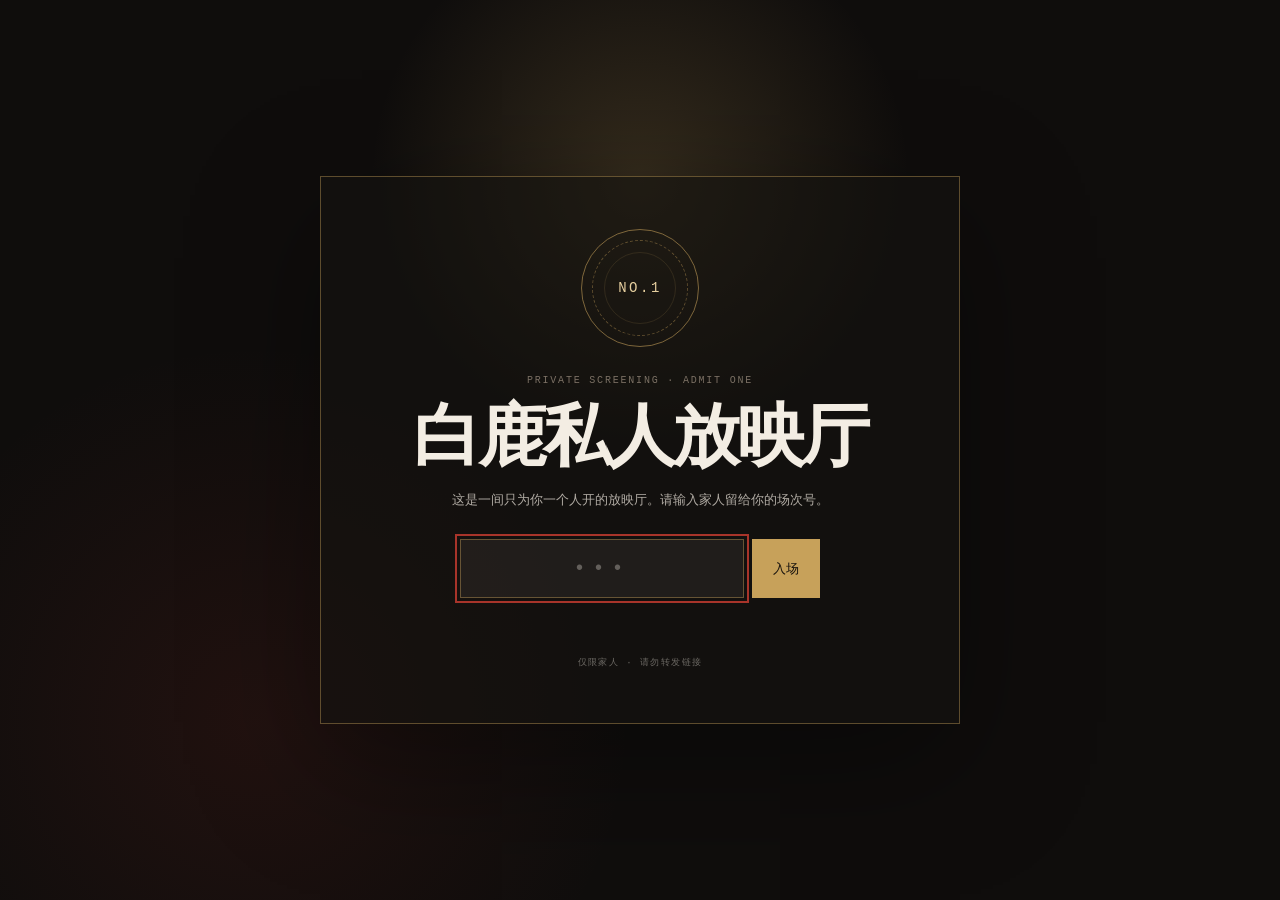
<file: index.html>
<!doctype html>
<html lang="zh-CN">
  <head>
    <meta charset="utf-8" />
    <meta name="viewport" content="width=device-width, initial-scale=1" />
    <meta name="description" content="家庭私密放映厅：今日放映、角色宇宙、胶片仓库、鹿语邮局和我们的场记。" />
    <meta name="color-scheme" content="light" />
    <meta name="robots" content="noindex,nofollow,noarchive,nosnippet" />
    <meta name="referrer" content="no-referrer" />
    <title>白鹿私人放映厅 · 家庭链接</title>
    <link rel="icon" href="favicon.svg" type="image/svg+xml" />
    <link rel="stylesheet" href="styles.css?v=bbe5e63c041f" />
  </head>
  <body>
    <div id="app" hidden>
      <header class="topbar">
        <a class="brand" href="#today" id="brandHome" aria-label="回到今日放映">
          <span class="brand-mark">鹿</span>
          <span class="brand-copy">
            <strong>白鹿私人放映厅</strong>
            <small id="brandCode">FAMILY SCREENING ROOM · NO.0414</small>
          </span>
        </a>
        <nav class="room-nav" id="roomNav" aria-label="放映厅房间">
          <button type="button" data-room="today" aria-current="page">今日放映</button>
          <button type="button" data-room="roles">角色宇宙</button>
          <button type="button" data-room="gallery">胶片仓库</button>
          <button type="button" data-room="quotes">鹿语邮局</button>
          <button type="button" data-room="diary">我们的场记</button>
        </nav>
        <div class="top-actions">
          <button class="action-btn" id="importNewsBtn" type="button" title="导入本周片单">
            <span aria-hidden="true">＋</span><span class="button-label">导入片单</span>
          </button>
          <button class="action-btn" id="settingsBtn" type="button" title="放映厅设置">
            <span aria-hidden="true">⚙</span><span class="button-label">设置</span>
          </button>
        </div>
      </header>

      <main>
        <section class="view active" data-view="today" id="view-today">
          <div class="shell">
            <div class="today-hero">
              <div>
                <p class="eyebrow">TODAY'S SCREENING · <strong id="todayDate"></strong></p>
                <h1>今晚，<br /><em>只为你放映。</em></h1>
                <p class="lede">
                  这里不是刷不完的资讯瀑布。每周只选几件真正值得看的事，配上你喜欢的角色、照片和视频。
                  灯暗下来以后，慢慢看。
                </p>
                <div class="hero-actions">
                  <button class="btn" id="shuffleBtn" type="button">换一张片单</button>
                  <button class="btn ghost" id="openUpdateBtn" type="button">导入本周片单</button>
                  <button class="btn ghost" id="openLineupBtn" type="button">我的片单</button>
                </div>
              </div>
              <aside class="hero-note">
                <strong>观影须知</strong>
                片单、照片和视频由家人统一发布，打开链接就能看；页面里新增的场记只保存在当前设备。
                请勿把链接转发给家人以外的人。没有值得发的内容时，允许“今日休映”。
              </aside>
            </div>

            <div class="today-grid">
              <article class="feature-card" id="featureCard" aria-live="polite">
                <div class="feature-topline">
                  <span class="feature-label">NOW SCREENING</span>
                  <span class="pill type-note" id="featureType">说明</span>
                </div>
                <h2 class="feature-title" id="featureTitle">放映厅今天开张</h2>
                <p class="feature-summary" id="featureSummary">这里不是资讯瀑布，而是一间只为你放映的小厅。</p>
                <div class="feature-foot">
                  <div class="feature-source">
                    <span id="featureSource">放映厅说明</span>
                    <span id="featureDate"></span>
                  </div>
                  <a class="feature-link" id="featureLink" href="#" target="_blank" rel="noopener noreferrer" hidden>查看来源 ↗</a>
                </div>
              </article>

              <aside class="today-side">
                <div class="stat-board">
                  <h3>放映厅档案</h3>
                  <div class="stat-grid">
                    <div class="stat-cell"><strong id="statRoles">0</strong><span>角色</span></div>
                    <div class="stat-cell"><strong id="statWatched">0</strong><span>已看</span></div>
                    <div class="stat-cell"><strong id="statNews">0</strong><span>片单条目</span></div>
                    <div class="stat-cell"><strong id="statDiary">0</strong><span>场记</span></div>
                  </div>
                  <div class="progress-track" aria-hidden="true"><i id="roleProgressBar"></i></div>
                  <p class="section-meta" id="roleProgressText">角色观看进度 0%</p>
                </div>
                <div class="official-box" id="officialBox" aria-label="白鹿网页入口">
                  <h3>白鹿网页入口</h3>
                </div>
              </aside>
            </div>

            <section class="news-section" aria-labelledby="newsTitle">
              <div class="section-heading">
                <div>
                  <p class="section-kicker">THIS WEEK'S PROGRAM</p>
                  <h2 id="newsTitle">本周片单</h2>
                </div>
                <p class="section-meta" id="newsMeta">还没有导入片单</p>
              </div>
              <div class="news-grid" id="newsGrid"></div>
            </section>

            <section class="my-lineup-section" id="myLineupSection" aria-labelledby="myLineupTitle">
              <div class="section-heading">
                <div>
                  <p class="section-kicker">MY WEEKLY PICKS</p>
                  <h2 id="myLineupTitle">我的本周片单</h2>
                </div>
                <p class="section-meta" id="myLineupMeta">0 条 · 只保存在这台设备</p>
              </div>
              <p class="lineup-intro">
                看到喜欢的照片或视频，点「＋片单」就会收进这里。这份片单只存在她自己的手机里，不会上传，也不会改到家人的公网片单。
              </p>
              <div class="lineup-actions">
                <button class="btn compact" id="lineupPhotoBtn" type="button">上传照片</button>
                <button class="btn compact ghost" id="lineupVideoBtn" type="button">上传视频</button>
                <button class="btn compact ghost" id="exportLineupBtn" type="button">导出我的片单</button>
                <button class="btn compact ghost" id="importLineupBtn" type="button">导入片单文件</button>
              </div>
              <div class="recent-strip-wrap" id="recentStripWrap" hidden>
                <h3>最近看过 · 点＋收进片单</h3>
                <div class="recent-strip" id="recentStrip"></div>
              </div>
              <div class="lineup-grid" id="myLineupGrid"></div>
            </section>
          </div>
        </section>

        <section class="view" data-view="roles" id="view-roles">
          <div class="shell">
            <header class="page-head">
              <div>
                <p class="section-kicker">ROLE UNIVERSE</p>
                <h1>角色宇宙</h1>
                <p>按年份和角色重看白鹿的作品。标记“已看”只保存在本机，不会同步到任何平台。</p>
              </div>
              <div class="progress-badge">
                <strong id="roleProgress">0%</strong>
                <span>角色观看进度</span>
              </div>
            </header>

            <div class="filter-bar">
              <div class="chip-row" id="roleFilters" role="group" aria-label="按观看状态筛选">
                <button class="chip" type="button" data-status="all" aria-pressed="true">全部</button>
                <button class="chip" type="button" data-status="unwatched" aria-pressed="false">还没看</button>
                <button class="chip" type="button" data-status="watched" aria-pressed="false">已看</button>
              </div>
              <label class="sr-only" for="roleSearch">搜索作品或角色</label>
              <input class="search-input" id="roleSearch" type="search" placeholder="搜索作品、角色、标签" />
            </div>

            <div class="role-grid" id="roleGrid"></div>
          </div>
        </section>

        <section class="view" data-view="gallery" id="view-gallery">
          <div class="shell">
            <header class="page-head">
              <div>
                <p class="section-kicker">FILM ARCHIVE</p>
                <h1>胶片仓库</h1>
                <p>这里显示家人统一发布的照片和视频，打开链接就能看；页面内临时添加的文件只保存在当前设备。</p>
              </div>
            </header>

            <div class="gallery-toolbar">
              <div class="gallery-tabs" role="tablist" aria-label="媒体类型">
                <button class="chip active" type="button" data-gallery="photos" aria-pressed="true">照片 <span id="photoCount">0</span></button>
                <button class="chip" type="button" data-gallery="videos" aria-pressed="false">视频 <span id="videoCount">0</span></button>
              </div>
              <div class="settings-actions">
                <button class="btn compact" id="addPhotoBtn" type="button">添加照片</button>
                <button class="btn compact ghost" id="addVideoBtn" type="button">添加视频</button>
              </div>
            </div>

            <div class="gallery-panel active" data-gallery-panel="photos">
              <div class="media-grid" id="photoGrid"></div>
            </div>
            <div class="gallery-panel" data-gallery-panel="videos">
              <div class="media-grid" id="videoGrid"></div>
            </div>
          </div>
        </section>

        <section class="view" data-view="quotes" id="view-quotes">
          <div class="shell">
            <header class="page-head">
              <div>
                <p class="section-kicker">WORDS TO KEEP</p>
                <h1>鹿语邮局</h1>
                <p>收藏公开台词、采访原话，或者你自己想留下的角色关键词。这里不做 AI 配音，也不伪造明星留言。</p>
              </div>
            </header>

            <div class="quote-feature" id="quoteFeature">
              <blockquote id="quoteFeatureText">重来一次，不做任人摆布的棋子。</blockquote>
              <footer>
                <span id="quoteFeatureMeta">角色关键词</span>
                <button class="text-btn" id="quoteShuffleBtn" type="button">换一句</button>
              </footer>
            </div>

            <div class="section-heading">
              <div>
                <p class="section-kicker">YOUR COLLECTION</p>
                <h2>收藏的句子</h2>
              </div>
              <p class="section-meta" id="quoteMeta">0 句</p>
            </div>
            <div class="quote-grid" id="quoteGrid"></div>

            <form class="quote-form" id="quoteForm" novalidate>
              <h3>收藏一句</h3>
              <div class="form-grid">
                <label class="field wide">
                  <span>内容 <b>必填</b></span>
                  <textarea id="quoteText" rows="3" maxlength="240" required placeholder="写一句你真正想留下的台词、采访原话，或你自己的角色关键词。"></textarea>
                  <em class="field-error" id="quoteTextError"></em>
                </label>
                <label class="field">
                  <span>来源</span>
                  <input id="quoteSource" maxlength="50" placeholder="如：角色关键词 / 采访" />
                </label>
                <label class="field">
                  <span>类型</span>
                  <select id="quoteKind">
                    <option value="角色关键词">角色关键词</option>
                    <option value="台词">台词</option>
                    <option value="访谈">访谈</option>
                    <option value="自己的话">自己的话</option>
                  </select>
                </label>
              </div>
              <div class="form-actions">
                <button class="btn" type="submit">放进邮局</button>
              </div>
              <p class="form-note">如果是公开台词或采访，请尽量写清来源；不确定来源的内容，标成“自己的话”。</p>
            </form>
          </div>
        </section>

        <section class="view" data-view="diary" id="view-diary">
          <div class="shell">
            <header class="page-head">
              <div>
                <p class="section-kicker">OUR SHOOTING LOG</p>
                <h1>我们的场记</h1>
                <p>写下你看完一部戏、一段采访或一张照片之后的感觉。这里不评分，也不比较，只留下你自己的话。</p>
              </div>
            </header>

            <div class="diary-layout">
              <aside class="diary-form-panel">
                <h2>写一场</h2>
                <p>日期、心情、几句想说的话。可以附一张自己的照片。</p>
                <form id="diaryForm" novalidate>
                  <div class="form-grid">
                    <label class="field">
                      <span>日期</span>
                      <input id="diaryDate" type="date" required />
                    </label>
                    <label class="field">
                      <span>心情</span>
                      <select id="diaryMood">
                        <option value="期待">期待</option>
                        <option value="开心">开心</option>
                        <option value="感动">感动</option>
                        <option value="平静">平静</option>
                        <option value="想哭">想哭</option>
                        <option value="元气">元气</option>
                      </select>
                    </label>
                    <label class="field wide">
                      <span>标题 <i>可选</i></span>
                      <input id="diaryTitle" maxlength="60" placeholder="如：第一次看《宁安如梦》" />
                    </label>
                    <label class="field wide">
                      <span>想说的话 <b>必填</b></span>
                      <textarea id="diaryText" rows="6" maxlength="2000" required placeholder="今天看到了什么，想起了什么。"></textarea>
                      <em class="field-error" id="diaryTextError"></em>
                    </label>
                    <label class="field wide">
                      <span>附一张照片 <i>可选</i></span>
                      <input id="diaryPhotoInput" type="file" accept="image/*" hidden />
                      <button class="btn compact ghost" id="chooseDiaryPhotoBtn" type="button">选择本地照片</button>
                      <button class="text-btn" id="removeDiaryPhotoBtn" type="button" hidden>移除照片</button>
                      <img class="diary-photo" id="diaryPhotoPreview" alt="场记照片预览" hidden />
                    </label>
                  </div>
                  <div class="form-actions">
                    <button class="btn" type="submit">保存这场</button>
                    <button class="btn ghost" id="resetDiaryBtn" type="reset">清空</button>
                  </div>
                </form>
              </aside>

              <section aria-labelledby="diaryListTitle">
                <div class="section-heading">
                  <div>
                    <p class="section-kicker">LOG BOOK</p>
                    <h2 id="diaryListTitle">场记本</h2>
                  </div>
                  <div class="settings-actions">
                    <button class="btn compact ghost" id="printDiaryBtn" type="button">打印本月</button>
                    <button class="btn compact ghost" id="exportAllBtnInline" type="button">导出全部</button>
                  </div>
                </div>
                <div class="diary-list" id="diaryList"></div>
              </section>
            </div>
          </div>
        </section>
      </main>

      <footer class="site-footer">
        <div class="shell">
          <span id="footerTicket">白鹿私人放映厅 · 第 0414 号观众</span>
          <span>家庭私密链接 · 请勿转发 · 不做商业用途</span>
        </div>
      </footer>
    </div>

    <div class="intro-overlay" id="introOverlay">
      <div class="intro-frame">
        <div class="reel" id="introReelCode" aria-hidden="true">NO.1</div>
        <p class="eyebrow">PRIVATE SCREENING · ADMIT ONE</p>
        <h1>白鹿私人放映厅</h1>
        <p class="intro-sub">这是一间只为你一个人开的放映厅。请输入家人留给你的场次号。</p>
        <form class="ticket-form" id="ticketForm">
          <label class="sr-only" for="ticketCode">场次号</label>
          <input id="ticketCode" inputmode="numeric" maxlength="8" autocomplete="off" placeholder="•••" />
          <button type="submit">入场</button>
        </form>
        <p class="ticket-error" id="ticketError" role="alert"></p>
        <p class="intro-foot" id="introFoot">仅限家人 · 请勿转发链接</p>
      </div>
    </div>

    <div class="letter-stage is-hidden" id="letterStage">
      <div class="letter-card">
        <p class="eyebrow">LETTER FROM THE DIRECTOR</p>
        <h2 id="letterTitle">写给你的一封信</h2>
        <div class="letter-body" id="letterBody"></div>
        <p class="letter-sign" id="letterSign">第 0414 号观众 · 首映日</p>
        <div class="form-actions">
          <button class="btn" id="enterCinemaBtn" type="button">推开放映厅的门</button>
        </div>
      </div>
    </div>

    <div class="modal-backdrop is-hidden" id="settingsModal">
      <div class="modal" role="dialog" aria-modal="true" aria-labelledby="settingsTitle">
        <div class="modal-head">
          <div>
            <h2 id="settingsTitle">放映厅设置</h2>
            <p>首映礼、数据与隐私。所有设置只保存在本机。</p>
          </div>
          <button class="icon-btn" id="closeSettingsBtn" type="button" aria-label="关闭设置">×</button>
        </div>
        <div class="modal-body">
          <section class="settings-section">
            <h3>首映礼</h3>
            <p>可以改女儿的名字、票根场次号和那封信。改完后，票根上的场次号也要一致。</p>
            <div class="form-grid">
              <label class="field">
                <span>观众称呼</span>
                <input id="settingsName" maxlength="30" />
              </label>
              <label class="field">
                <span>票根场次号</span>
                <input id="settingsCode" maxlength="8" inputmode="numeric" />
              </label>
              <label class="field wide">
                <span>信的标题</span>
                <input id="settingsLetterTitle" maxlength="60" />
              </label>
              <label class="field wide">
                <span>信的内容</span>
                <textarea id="settingsLetterBody" rows="7" maxlength="1200"></textarea>
              </label>
            </div>
            <div class="settings-actions" style="margin-top:12px">
              <button class="btn compact" id="saveSettingsBtn" type="button">保存设置</button>
              <button class="btn compact ghost" id="replayIntroBtn" type="button">重播首映礼</button>
            </div>
          </section>

          <section class="settings-section">
            <h3>数据</h3>
            <p>导出会包含片单、角色进度、鹿语、场记和本地照片；视频文件较大时请在胶片仓库里逐个下载，再交给发布工具。</p>
            <div class="settings-actions">
              <button class="btn compact" id="exportAllBtn" type="button">导出全部数据</button>
              <button class="btn compact ghost" id="importBackupBtn" type="button">导入备份</button>
              <button class="btn compact ghost" id="exportMediaBtn" type="button">导出媒体文件</button>
            </div>
          </section>

          <section class="settings-section">
            <h3>清空</h3>
            <p>清空会删除本机保存的片单、进度、场记、照片和视频。操作前请先导出备份。</p>
            <button class="btn danger compact" id="clearAllBtn" type="button">清空全部数据</button>
          </section>

          <section class="settings-section">
            <h3>隐私说明</h3>
            <p>这是一个家庭私密链接，不是商业产品，也不提供下载、售卖或二次分发。</p>
            <ul class="privacy-list">
              <li>打开链接需要场次号；页面托管在公网，但没有接入统计、广告或第三方追踪。</li>
              <li>页面内新增的场记和媒体只保存在当前设备；要让所有设备都能看到，请用发布工具更新 media 文件夹。</li>
              <li>请勿在页面里填写学校、住址、电话、身份证号等敏感信息。</li>
              <li>资讯条目必须保留来源和日期；没有来源的内容不进入片单。</li>
              <li>不使用 AI 换脸、声音克隆，不伪造“白鹿对你说”。</li>
              <li>只使用官方公开物料或已获授权的素材；不下载代拍、私生、偷拍和付费墙内容。</li>
              <li>如果要公开发布、售卖或做社群，必须先取得肖像权和著作权授权。</li>
            </ul>
          </section>
        </div>
        <div class="modal-actions">
          <button class="btn ghost" id="closeSettingsBtn2" type="button">关闭</button>
        </div>
      </div>
    </div>

    <div class="modal-backdrop is-hidden" id="confirmModal">
      <div class="modal" role="dialog" aria-modal="true" aria-labelledby="confirmTitle">
        <div class="modal-head">
          <div>
            <h2 id="confirmTitle">确认</h2>
            <p id="confirmText"></p>
          </div>
        </div>
        <div class="modal-actions">
          <button class="btn ghost" id="confirmCancel" type="button">取消</button>
          <button class="btn danger" id="confirmOk" type="button">确认</button>
        </div>
      </div>
    </div>

    <div class="lightbox is-hidden" id="lightbox">
      <button id="lightboxClose" type="button" aria-label="关闭大图">×</button>
      <img id="lightboxImage" alt="照片大图" />
      <video id="lightboxVideo" controls playsinline hidden></video>
      <div class="lightbox-bar" id="lightboxBar">
        <span id="lightboxTitle"></span>
        <button class="btn compact" id="lightboxLineupBtn" type="button">＋ 加入本周片单</button>
      </div>
    </div>

    <div class="toast" id="toast" role="status" aria-live="polite"></div>
    <div id="printArea" class="print-area" aria-hidden="true"></div>

    <input type="file" id="newsFileInput" accept=".json,application/json" hidden />
    <input type="file" id="backupFileInput" accept=".json,application/json" hidden />
    <input type="file" id="photoFileInput" accept="image/*" hidden />
    <input type="file" id="videoFileInput" accept="video/*" hidden />
    <input type="file" id="lineupPhotoInput" accept="image/*" hidden />
    <input type="file" id="lineupVideoInput" accept="video/*" hidden />
    <input type="file" id="lineupFileInput" accept=".json,application/json" hidden />

    <noscript>这个放映厅需要浏览器启用 JavaScript。所有数据只在本地处理。</noscript>
    <script type="module" src="js/app.js?v=bbe5e63c041f"></script>
  </body>
</html>
</file>
<file: styles.css>
:root {
  --ink: #141210;
  --ink-2: #1e1a16;
  --paper: #f3ede3;
  --paper-2: #e7ddcf;
  --card: #fbf7f0;
  --line: rgba(20, 18, 16, 0.16);
  --line-strong: rgba(20, 18, 16, 0.32);
  --line-dark: rgba(243, 237, 227, 0.18);
  --gold: #c7a15a;
  --gold-soft: #e6cf9f;
  --red: #a8342a;
  --green: #4d6a59;
  --muted: #7b7064;
  --serif: "Songti SC", "STSong", "SimSun", "Noto Serif CJK SC", serif;
  --sans: "Microsoft YaHei", "PingFang SC", "Segoe UI", sans-serif;
  --mono: "Cascadia Mono", "Consolas", "Courier New", monospace;
  --shadow: 0 22px 60px rgba(20, 18, 16, 0.12);
  --radius: 4px;
}

* { box-sizing: border-box; }

html { scroll-behavior: smooth; }

body {
  margin: 0;
  min-width: 320px;
  color: var(--ink);
  background:
    radial-gradient(circle at 8% 0%, rgba(199, 161, 90, 0.20), transparent 30%),
    radial-gradient(circle at 92% 8%, rgba(168, 52, 42, 0.10), transparent 28%),
    var(--paper);
  font-family: var(--sans);
  font-size: 15px;
  line-height: 1.65;
  -webkit-font-smoothing: antialiased;
}

body::before {
  content: "";
  position: fixed;
  inset: 0;
  z-index: 0;
  pointer-events: none;
  opacity: 0.55;
  background: repeating-linear-gradient(0deg, rgba(20, 18, 16, 0.022) 0 1px, transparent 1px 4px);
}

button, input, select, textarea { font: inherit; }
button { color: inherit; }
img, video { max-width: 100%; }
a { color: inherit; }
[hidden], .is-hidden { display: none !important; }

.sr-only {
  position: absolute;
  width: 1px;
  height: 1px;
  padding: 0;
  margin: -1px;
  overflow: hidden;
  clip: rect(0, 0, 0, 0);
  white-space: nowrap;
  border: 0;
}

:focus-visible { outline: 2px solid var(--red); outline-offset: 3px; }
::selection { color: var(--paper); background: var(--red); }

#app { position: relative; z-index: 1; min-height: 100vh; }

.topbar {
  position: sticky;
  top: 0;
  z-index: 40;
  display: flex;
  align-items: center;
  gap: 24px;
  padding: 13px 28px;
  border-bottom: 1px solid var(--line);
  background: rgba(243, 237, 227, 0.90);
  backdrop-filter: blur(16px);
}

.brand {
  display: flex;
  align-items: center;
  gap: 12px;
  min-width: 220px;
  color: var(--ink);
  text-decoration: none;
}

.brand-mark {
  display: grid;
  place-items: center;
  width: 40px;
  height: 40px;
  flex: 0 0 40px;
  border: 1px solid var(--ink);
  border-radius: 50%;
  color: var(--red);
  font-family: var(--serif);
  font-size: 20px;
  line-height: 1;
}

.brand-copy { display: grid; gap: 1px; }
.brand-copy strong { font-family: var(--serif); font-size: 17px; letter-spacing: 0.02em; }
.brand-copy small { color: var(--muted); font-family: var(--mono); font-size: 9px; letter-spacing: 0.16em; }

.room-nav {
  display: flex;
  align-items: center;
  gap: 4px;
  flex: 1;
  min-width: 0;
  overflow-x: auto;
  scrollbar-width: none;
}

.room-nav::-webkit-scrollbar { display: none; }

.room-nav button {
  position: relative;
  flex: 0 0 auto;
  padding: 9px 12px;
  border: 0;
  background: transparent;
  color: var(--muted);
  cursor: pointer;
  font-size: 13px;
  white-space: nowrap;
}

.room-nav button::after {
  content: "";
  position: absolute;
  left: 12px;
  right: 12px;
  bottom: 2px;
  height: 2px;
  background: transparent;
  transition: background 180ms ease;
}

.room-nav button:hover,
.room-nav button[aria-current="page"] { color: var(--ink); }
.room-nav button[aria-current="page"]::after { background: var(--red); }

.top-actions { display: flex; align-items: center; gap: 8px; flex: 0 0 auto; }

.action-btn {
  display: inline-flex;
  align-items: center;
  gap: 6px;
  padding: 8px 12px;
  border: 1px solid var(--line-strong);
  border-radius: 999px;
  background: transparent;
  cursor: pointer;
  font-size: 12px;
  transition: background 160ms ease, color 160ms ease, border-color 160ms ease;
}

.action-btn:hover { border-color: var(--ink); background: var(--ink); color: var(--paper); }

.shell { width: min(1320px, 100%); margin: 0 auto; padding: 0 28px; }
.view { display: none; animation: view-in 360ms ease both; }
.view.active { display: block; }
@keyframes view-in { from { opacity: 0; transform: translateY(8px); } to { opacity: 1; transform: translateY(0); } }

.eyebrow, .section-kicker, .mono {
  margin: 0;
  color: var(--muted);
  font-family: var(--mono);
  font-size: 10px;
  letter-spacing: 0.18em;
  text-transform: uppercase;
}

.eyebrow strong { color: var(--red); font-weight: 600; }

.section-heading {
  display: flex;
  align-items: end;
  justify-content: space-between;
  gap: 20px;
  margin-bottom: 20px;
}

.section-heading h2, .section-title {
  margin: 4px 0 0;
  font-family: var(--serif);
  font-size: clamp(28px, 3vw, 40px);
  font-weight: 600;
  letter-spacing: -0.02em;
  line-height: 1.1;
}

.section-meta { margin: 0; color: var(--muted); font-size: 12px; }

.lede { max-width: 640px; margin: 18px 0 0; color: #463e35; font-size: 16px; line-height: 1.8; }

.btn {
  display: inline-flex;
  align-items: center;
  justify-content: center;
  gap: 8px;
  min-height: 42px;
  padding: 10px 18px;
  border: 1px solid var(--ink);
  border-radius: 999px;
  background: var(--ink);
  color: var(--paper);
  cursor: pointer;
  font-size: 13px;
  text-decoration: none;
  transition: transform 160ms ease, background 160ms ease, color 160ms ease;
}

.btn:hover { transform: translateY(-1px); background: var(--red); border-color: var(--red); }
.btn.ghost { background: transparent; color: var(--ink); }
.btn.ghost:hover { background: var(--ink); color: var(--paper); }
.btn.compact { min-height: 34px; padding: 6px 13px; font-size: 12px; }
.btn.danger { border-color: var(--red); background: var(--red); color: #fff; }

.text-btn {
  padding: 0;
  border: 0;
  background: transparent;
  color: var(--red);
  cursor: pointer;
  font-size: 12px;
  text-decoration: underline;
  text-underline-offset: 3px;
}

.icon-btn {
  display: grid;
  place-items: center;
  width: 36px;
  height: 36px;
  border: 1px solid var(--line);
  border-radius: 50%;
  background: transparent;
  cursor: pointer;
  font-size: 15px;
}

.icon-btn:hover { border-color: var(--ink); }

.today-hero {
  display: grid;
  grid-template-columns: minmax(0, 1.2fr) minmax(300px, 0.8fr);
  gap: 48px;
  align-items: end;
  padding: 64px 0 42px;
}

.today-hero h1 {
  max-width: 760px;
  margin: 10px 0 0;
  font-family: var(--serif);
  font-size: clamp(42px, 5.4vw, 78px);
  font-weight: 600;
  letter-spacing: -0.045em;
  line-height: 0.98;
}

.today-hero h1 em { color: var(--red); font-style: normal; }
.hero-actions { display: flex; flex-wrap: wrap; gap: 10px; margin-top: 26px; }

.hero-note {
  padding: 18px 20px;
  border-left: 2px solid var(--gold);
  background: rgba(251, 247, 240, 0.62);
  color: #4b4238;
  font-family: var(--serif);
  font-size: 15px;
  line-height: 1.8;
}

.hero-note strong { display: block; margin-bottom: 6px; color: var(--ink); font-family: var(--sans); font-size: 11px; letter-spacing: 0.12em; }

.today-grid {
  display: grid;
  grid-template-columns: minmax(0, 1.35fr) minmax(280px, 0.65fr);
  gap: 22px;
  margin-bottom: 38px;
}

.feature-card {
  display: flex;
  flex-direction: column;
  position: relative;
  min-height: 390px;
  overflow: hidden;
  padding: 34px;
  border: 1px solid rgba(199, 161, 90, 0.34);
  border-radius: var(--radius);
  background:
    radial-gradient(circle at 85% 10%, rgba(199, 161, 90, 0.22), transparent 34%),
    linear-gradient(145deg, #211c18, #0f0d0c 72%);
  color: var(--paper);
  box-shadow: var(--shadow);
}

.feature-card::before {
  content: "";
  position: absolute;
  inset: 0 0 auto;
  height: 11px;
  background: repeating-linear-gradient(90deg, var(--gold) 0 8px, transparent 8px 17px);
  opacity: 0.52;
}

.feature-card::after {
  content: "";
  position: absolute;
  right: -80px;
  bottom: -140px;
  width: 340px;
  height: 340px;
  border: 1px solid rgba(199, 161, 90, 0.22);
  border-radius: 50%;
  box-shadow: 0 0 0 32px rgba(199, 161, 90, 0.04), 0 0 0 64px rgba(199, 161, 90, 0.03);
  pointer-events: none;
}

.feature-topline { position: relative; z-index: 1; display: flex; align-items: center; justify-content: space-between; gap: 16px; margin-bottom: 54px; }
.feature-label { color: var(--gold-soft); font-family: var(--mono); font-size: 10px; letter-spacing: 0.18em; }

.pill {
  display: inline-flex;
  align-items: center;
  gap: 5px;
  padding: 4px 9px;
  border: 1px solid var(--line-dark);
  border-radius: 999px;
  color: var(--gold-soft);
  font-size: 10px;
  letter-spacing: 0.08em;
  white-space: nowrap;
}

.pill.type-official { border-color: rgba(199, 161, 90, 0.55); color: var(--gold-soft); }
.pill.type-work { border-color: rgba(126, 158, 189, 0.55); color: #b9d1e8; }
.pill.type-event { border-color: rgba(210, 126, 116, 0.55); color: #efb8b1; }
.pill.type-media { border-color: rgba(151, 186, 160, 0.55); color: #bdd8c4; }
.pill.type-source { border-color: rgba(190, 178, 161, 0.55); color: #d7cdbf; }
.pill.type-note { border-color: rgba(199, 161, 90, 0.38); color: #e2d3b9; }

.feature-title {
  position: relative;
  z-index: 1;
  max-width: 780px;
  margin: 0;
  font-family: var(--serif);
  font-size: clamp(30px, 3.4vw, 50px);
  font-weight: 600;
  letter-spacing: -0.02em;
  line-height: 1.18;
}

.feature-summary { position: relative; z-index: 1; max-width: 700px; margin: 18px 0 0; color: rgba(243, 237, 227, 0.82); font-size: 15px; line-height: 1.8; }

.feature-foot {
  position: relative;
  z-index: 1;
  display: flex;
  align-items: center;
  justify-content: space-between;
  gap: 16px;
  margin-top: auto;
  padding-top: 18px;
  border-top: 1px solid var(--line-dark);
  color: rgba(243, 237, 227, 0.64);
  font-size: 12px;
}

.feature-source { display: flex; align-items: center; gap: 8px; min-width: 0; }
.feature-source span { overflow: hidden; text-overflow: ellipsis; white-space: nowrap; }
.feature-link { display: inline-flex; align-items: center; gap: 6px; color: var(--gold-soft); font-size: 12px; text-decoration: none; white-space: nowrap; }
.feature-link:hover { text-decoration: underline; text-underline-offset: 4px; }

.today-side { display: grid; gap: 18px; align-content: start; }

.stat-board { padding: 22px; border: 1px solid var(--line); border-radius: var(--radius); background: rgba(251, 247, 240, 0.68); }
.stat-board h3 { margin: 0 0 14px; font-size: 12px; letter-spacing: 0.12em; }
.stat-grid { display: grid; grid-template-columns: repeat(2, minmax(0, 1fr)); gap: 10px; }
.stat-cell { padding: 12px; border: 1px solid var(--line); background: var(--card); }
.stat-cell strong { display: block; font-family: var(--serif); font-size: 28px; font-weight: 600; line-height: 1; }
.stat-cell span { display: block; margin-top: 6px; color: var(--muted); font-size: 11px; }
.progress-track { height: 6px; margin-top: 14px; overflow: hidden; background: var(--paper-2); }
.progress-track i { display: block; height: 100%; width: 0; background: var(--red); transition: width 400ms ease; }

.official-box { padding: 22px; border: 1px solid var(--line); border-radius: var(--radius); background: var(--ink); color: var(--paper); }
.official-box h3 { margin: 0 0 6px; color: var(--gold-soft); font-size: 11px; letter-spacing: 0.14em; }
.official-hint { margin: 0 0 6px; color: rgba(243, 237, 227, 0.52); font-size: 10px; line-height: 1.7; }
.official-group { margin-top: 14px; }
.official-group-head { display: flex; align-items: baseline; gap: 8px; margin: 0; padding: 0 0 5px; border-bottom: 1px solid var(--line-dark); }
.official-group-head strong { color: var(--gold-soft); font-family: var(--mono); font-size: 9px; font-weight: 500; letter-spacing: 0.14em; }
.official-group-head span { color: rgba(243, 237, 227, 0.34); font-size: 9px; }
.official-row { display: flex; align-items: center; gap: 6px; margin: 0 -6px; padding: 0 6px; border-bottom: 1px solid var(--line-dark); border-radius: 7px; transition: background 160ms ease; }
.official-row:hover { background: rgba(243, 237, 227, 0.045); }
.official-row:last-child { border-bottom: 0; }
.official-link { flex: 1; min-width: 0; display: flex; align-items: center; justify-content: space-between; gap: 8px; padding: 8px 0; color: rgba(243, 237, 227, 0.82); text-decoration: none; }
.official-link:hover { color: var(--gold-soft); }
.official-copy { display: grid; gap: 1px; min-width: 0; }
.official-title { display: flex; align-items: center; gap: 6px; min-width: 0; }
.official-platform { color: var(--gold-soft); font-family: var(--mono); font-size: 8px; letter-spacing: 0.14em; }
.official-label { overflow: hidden; font-size: 12px; font-weight: 500; text-overflow: ellipsis; white-space: nowrap; }
.official-badge { flex: 0 0 auto; padding: 1px 5px; border: 1px solid rgba(243, 237, 227, 0.2); border-radius: 999px; font-size: 8px; font-style: normal; line-height: 1.5; }
.official-badge.is-verified { border-color: rgba(199, 161, 90, 0.48); color: var(--gold-soft); }
.official-badge.is-platform { border-color: rgba(243, 237, 227, 0.2); color: rgba(243, 237, 227, 0.5); }
.official-badge.is-community { border-color: rgba(168, 52, 42, 0.58); color: #e8a49b; }
.official-note { color: rgba(243, 237, 227, 0.46); font-size: 9px; line-height: 1.5; }
.official-arrow { flex: 0 0 auto; color: rgba(243, 237, 227, 0.45); font-size: 12px; }
.official-copy-btn { flex: 0 0 auto; padding: 4px 7px; border: 1px solid var(--line-dark); border-radius: 999px; background: transparent; color: rgba(243, 237, 227, 0.68); cursor: pointer; font-size: 9px; }
.official-copy-btn:hover { border-color: var(--gold-soft); color: var(--gold-soft); }

.news-section { padding: 6px 0 64px; }
.my-lineup-section { padding: 6px 0 64px; }
.lineup-intro { max-width: 760px; margin: 10px 0 0; color: var(--muted); font-size: 12px; line-height: 1.85; }
.lineup-actions { display: flex; flex-wrap: wrap; gap: 8px; margin: 16px 0 20px; }
.recent-strip-wrap { margin: 0 0 22px; padding: 16px; border: 1px solid var(--line); border-radius: var(--radius); background: rgba(251, 247, 240, 0.55); }
.recent-strip-wrap h3 { margin: 0 0 10px; color: var(--muted); font-family: var(--mono); font-size: 10px; font-weight: 400; letter-spacing: 0.12em; }
.recent-strip { display: flex; gap: 8px; overflow-x: auto; padding-bottom: 4px; }
.recent-item { position: relative; flex: 0 0 88px; width: 88px; height: 88px; padding: 0; overflow: hidden; border: 1px solid var(--line); border-radius: 10px; background: #151210; cursor: pointer; }
.recent-item img { display: block; width: 100%; height: 100%; object-fit: cover; }
.recent-play { display: grid; place-items: center; width: 100%; height: 100%; color: #fff; font-size: 18px; }
.recent-add { position: absolute; right: 4px; bottom: 4px; display: grid; place-items: center; width: 22px; height: 22px; border-radius: 50%; background: var(--red); color: #fff; font-size: 13px; line-height: 1; }
.lineup-grid { display: grid; grid-template-columns: repeat(auto-fill, minmax(220px, 1fr)); gap: 10px; }
.lineup-card { display: grid; grid-template-columns: 56px minmax(0, 1fr) auto; align-items: center; gap: 10px; padding: 10px; border: 1px solid var(--line); border-radius: 10px; background: var(--card); }
.lineup-thumb { width: 56px; height: 56px; padding: 0; overflow: hidden; border: 1px solid var(--line); border-radius: 8px; background: #151210; cursor: pointer; }
.lineup-thumb img { display: block; width: 100%; height: 100%; object-fit: cover; }
.lineup-thumb-missing { display: grid; place-items: center; border-style: dashed; color: var(--muted); font-size: 10px; cursor: default; }
.lineup-play { display: grid; place-items: center; width: 100%; height: 100%; color: #fff; }
.lineup-info { display: grid; gap: 3px; min-width: 0; }
.lineup-info strong { overflow: hidden; font-size: 12px; font-weight: 500; text-overflow: ellipsis; white-space: nowrap; }
.lineup-info span { color: var(--muted); font-size: 10px; }
.lineup-card .text-btn { white-space: nowrap; }
.news-grid { display: grid; grid-template-columns: repeat(3, minmax(0, 1fr)); gap: 14px; }
.news-card { display: flex; flex-direction: column; min-height: 190px; padding: 20px; border: 1px solid var(--line); border-radius: var(--radius); background: rgba(251, 247, 240, 0.78); transition: transform 180ms ease, border-color 180ms ease, box-shadow 180ms ease; }
.news-card:hover { transform: translateY(-2px); border-color: var(--line-strong); box-shadow: 0 14px 30px rgba(20, 18, 16, 0.08); }
.news-card-top { display: flex; align-items: center; justify-content: space-between; gap: 10px; margin-bottom: 16px; }
.news-date { color: var(--muted); font-family: var(--mono); font-size: 10px; letter-spacing: 0.08em; }
.news-card h3 { margin: 0; font-family: var(--serif); font-size: 20px; font-weight: 600; line-height: 1.35; }
.news-card p { margin: 10px 0 0; color: #5a5045; font-size: 13px; line-height: 1.7; }
.news-card-foot { display: flex; align-items: center; justify-content: space-between; gap: 10px; margin-top: auto; padding-top: 16px; color: var(--muted); font-size: 11px; }
.news-card-foot a { color: var(--red); text-decoration: none; }
.news-card-foot a:hover { text-decoration: underline; }
.empty-state { padding: 46px 24px; border: 1px dashed var(--line-strong); border-radius: var(--radius); background: rgba(251, 247, 240, 0.42); text-align: center; }
.empty-state strong { display: block; margin-bottom: 8px; font-family: var(--serif); font-size: 22px; font-weight: 600; }
.empty-state p { max-width: 520px; margin: 0 auto 18px; color: var(--muted); font-size: 13px; line-height: 1.8; }

.page-head { display: flex; align-items: end; justify-content: space-between; gap: 28px; padding: 54px 0 30px; }
.page-head h1 { margin: 8px 0 0; font-family: var(--serif); font-size: clamp(36px, 4.6vw, 62px); font-weight: 600; letter-spacing: -0.035em; line-height: 1; }
.page-head p { max-width: 520px; margin: 12px 0 0; color: var(--muted); font-size: 14px; line-height: 1.8; }
.progress-badge { flex: 0 0 auto; padding: 14px 18px; border: 1px solid var(--line); background: var(--card); text-align: right; }
.progress-badge strong { display: block; font-family: var(--serif); font-size: 34px; font-weight: 600; line-height: 1; }
.progress-badge span { display: block; margin-top: 5px; color: var(--muted); font-size: 10px; letter-spacing: 0.1em; }

.filter-bar { display: flex; align-items: center; gap: 10px; flex-wrap: wrap; margin-bottom: 24px; padding: 12px; border: 1px solid var(--line); background: rgba(251, 247, 240, 0.58); }
.chip-row { display: flex; gap: 6px; flex-wrap: wrap; }
.chip { padding: 7px 12px; border: 1px solid var(--line); border-radius: 999px; background: transparent; color: var(--muted); cursor: pointer; font-size: 12px; }
.chip[aria-pressed="true"], .chip.active { border-color: var(--ink); background: var(--ink); color: var(--paper); }
.search-input { flex: 1 1 220px; min-width: 160px; padding: 9px 12px; border: 1px solid var(--line); border-radius: 0; background: var(--card); color: var(--ink); font-size: 13px; }

.role-grid { display: grid; grid-template-columns: repeat(3, minmax(0, 1fr)); gap: 16px; padding-bottom: 64px; }
.role-card { display: flex; flex-direction: column; min-width: 0; border: 1px solid var(--line); border-radius: var(--radius); background: var(--card); overflow: hidden; }
.role-poster { position: relative; display: flex; align-items: flex-end; min-height: 170px; padding: 18px; overflow: hidden; color: var(--paper); background: radial-gradient(circle at 80% 18%, rgba(199, 161, 90, 0.55), transparent 34%), linear-gradient(145deg, #2a2420, #141210); }
.role-card:nth-child(3n + 2) .role-poster { background: radial-gradient(circle at 80% 18%, rgba(126, 158, 189, 0.45), transparent 34%), linear-gradient(145deg, #20262b, #111416); }
.role-card:nth-child(3n + 3) .role-poster { background: radial-gradient(circle at 80% 18%, rgba(168, 52, 42, 0.45), transparent 34%), linear-gradient(145deg, #2b1d1b, #15100f); }
.role-poster::before { content: ""; position: absolute; inset: 0 0 auto; height: 9px; background: repeating-linear-gradient(90deg, rgba(243, 237, 227, 0.35) 0 7px, transparent 7px 15px); opacity: 0.55; }
.role-year { position: absolute; top: 20px; right: 18px; color: rgba(243, 237, 227, 0.58); font-family: var(--mono); font-size: 10px; letter-spacing: 0.14em; }
.role-poster strong { position: relative; z-index: 1; font-family: var(--serif); font-size: 27px; font-weight: 600; line-height: 1.1; }
.role-body { display: flex; flex-direction: column; flex: 1; padding: 18px; }
.role-name { margin: 0; color: var(--red); font-size: 12px; letter-spacing: 0.06em; }
.role-tagline { margin: 8px 0 0; font-family: var(--serif); font-size: 18px; line-height: 1.5; }
.role-desc { margin: 10px 0 0; color: #5b5146; font-size: 12px; line-height: 1.75; }
.tag-row { display: flex; flex-wrap: wrap; gap: 5px; margin-top: 14px; }
.tag { padding: 3px 7px; border: 1px solid var(--line); color: var(--muted); font-size: 10px; }
.role-actions { display: flex; align-items: center; justify-content: space-between; gap: 10px; margin-top: auto; padding-top: 16px; }
.watched-btn { padding: 6px 10px; border: 1px solid var(--line); border-radius: 999px; background: transparent; color: var(--muted); cursor: pointer; font-size: 11px; }
.watched-btn[aria-pressed="true"] { border-color: var(--red); background: var(--red); color: #fff; }
.role-source { color: var(--muted); font-size: 10px; text-decoration: underline; text-underline-offset: 3px; }

.gallery-toolbar { display: flex; align-items: center; justify-content: space-between; gap: 14px; flex-wrap: wrap; margin-bottom: 22px; }
.media-grid { display: grid; grid-template-columns: repeat(4, minmax(0, 1fr)); gap: 14px; padding-bottom: 64px; }
.media-card { position: relative; min-width: 0; border: 1px solid var(--line); border-radius: var(--radius); background: var(--card); overflow: hidden; }
.media-card.photo { aspect-ratio: 4 / 5; }
.media-card.video { aspect-ratio: 16 / 11; background: #151210; }
.media-card img, .media-card video { width: 100%; height: 100%; object-fit: cover; display: block; }
.media-card.video video { object-fit: contain; }
.video-play-badge { position: absolute; inset: 0 0 44px; display: grid; place-items: center; color: #fff; background: radial-gradient(circle, rgba(10, 8, 7, 0.42), transparent 62%); font-family: var(--serif); font-size: 17px; letter-spacing: 0.08em; pointer-events: none; text-shadow: 0 2px 14px rgba(0, 0, 0, 0.65); }
.media-overlay { position: absolute; inset: auto 0 0; display: flex; align-items: end; justify-content: space-between; gap: 8px; padding: 32px 12px 12px; background: linear-gradient(transparent, rgba(10, 8, 7, 0.82)); color: #fff; font-size: 11px; }
.media-overlay > span { display: flex; align-items: center; gap: 8px; }
.media-overlay button { border: 0; background: transparent; color: #fff; cursor: pointer; font-size: 14px; }
.media-placeholder { display: grid; place-items: center; width: 100%; height: 100%; padding: 18px; color: rgba(243, 237, 227, 0.64); background: repeating-linear-gradient(90deg, rgba(243, 237, 227, 0.06) 0 6px, transparent 6px 14px), linear-gradient(145deg, #251f1b, #100e0d); text-align: center; font-family: var(--serif); font-size: 18px; line-height: 1.45; }
.gallery-tabs { display: flex; gap: 6px; }
.gallery-panel { display: none; }
.gallery-panel.active { display: block; }

.quote-feature { position: relative; margin-bottom: 24px; padding: 42px; border: 1px solid var(--line); background: radial-gradient(circle at 92% 12%, rgba(199, 161, 90, 0.22), transparent 30%), var(--card); }
.quote-feature::before { content: "“"; position: absolute; top: 6px; left: 22px; color: var(--gold); font-family: var(--serif); font-size: 90px; line-height: 1; opacity: 0.42; }
.quote-feature blockquote { position: relative; z-index: 1; max-width: 940px; margin: 0; font-family: var(--serif); font-size: clamp(26px, 3.4vw, 46px); line-height: 1.4; }
.quote-feature footer { position: relative; z-index: 1; display: flex; align-items: center; justify-content: space-between; gap: 16px; margin-top: 24px; color: var(--muted); font-size: 12px; }
.quote-grid { display: grid; grid-template-columns: repeat(3, minmax(0, 1fr)); gap: 14px; padding-bottom: 64px; }
.quote-card { display: flex; flex-direction: column; min-height: 180px; padding: 20px; border: 1px solid var(--line); background: rgba(251, 247, 240, 0.70); }
.quote-card p { margin: 0; font-family: var(--serif); font-size: 19px; line-height: 1.6; }
.quote-card footer { display: flex; align-items: center; justify-content: space-between; gap: 10px; margin-top: auto; padding-top: 18px; color: var(--muted); font-size: 11px; }
.quote-card button { border: 0; background: transparent; color: var(--muted); cursor: pointer; }
.quote-card button[aria-pressed="true"] { color: var(--red); }
.quote-form { padding: 24px; border: 1px solid var(--line); background: var(--card); }
.quote-form h3 { margin: 0 0 14px; font-family: var(--serif); font-size: 24px; font-weight: 600; }

.form-grid { display: grid; grid-template-columns: repeat(2, minmax(0, 1fr)); gap: 14px; }
.field { display: grid; gap: 6px; min-width: 0; }
.field.wide { grid-column: 1 / -1; }
.field > span { color: var(--muted); font-size: 11px; letter-spacing: 0.06em; }
.field input, .field select, .field textarea { width: 100%; padding: 10px 12px; border: 1px solid var(--line); border-radius: 0; background: #fffdf9; color: var(--ink); font-size: 13px; }
.field textarea { resize: vertical; line-height: 1.7; }
.field input:focus, .field select:focus, .field textarea:focus { border-color: var(--red); outline: 0; }
.field-error { margin: 0; color: var(--red); font-size: 11px; }
.form-actions { display: flex; gap: 10px; flex-wrap: wrap; margin-top: 16px; }
.form-note { margin: 10px 0 0; color: var(--muted); font-size: 11px; line-height: 1.7; }

.diary-layout { display: grid; grid-template-columns: minmax(300px, 0.72fr) minmax(0, 1.28fr); gap: 26px; padding-bottom: 64px; }
.diary-form-panel { align-self: start; padding: 24px; border: 1px solid var(--line); background: var(--card); position: sticky; top: 94px; }
.diary-form-panel h2 { margin: 0 0 4px; font-family: var(--serif); font-size: 28px; font-weight: 600; }
.diary-form-panel > p { margin: 0 0 18px; color: var(--muted); font-size: 12px; }
.diary-list { display: grid; gap: 14px; }
.diary-entry { display: grid; grid-template-columns: 92px minmax(0, 1fr); gap: 18px; padding: 20px; border: 1px solid var(--line); background: rgba(251, 247, 240, 0.72); }
.diary-date { color: var(--muted); font-family: var(--mono); font-size: 11px; letter-spacing: 0.06em; }
.diary-mood { display: inline-flex; margin-top: 8px; padding: 2px 7px; border: 1px solid var(--line); color: var(--red); font-size: 10px; }
.diary-content h3 { margin: 0; font-family: var(--serif); font-size: 23px; font-weight: 600; line-height: 1.3; }
.diary-content p { margin: 8px 0 0; color: #4e453b; font-size: 13px; line-height: 1.8; white-space: pre-wrap; }
.diary-photo { width: min(260px, 100%); margin-top: 12px; border: 1px solid var(--line); }
.diary-entry-foot { display: flex; justify-content: flex-end; margin-top: 12px; }
.modal-backdrop { position: fixed; inset: 0; z-index: 80; display: grid; place-items: center; padding: 20px; background: rgba(10, 8, 7, 0.62); backdrop-filter: blur(8px); }
.modal { width: min(760px, 100%); max-height: 88vh; overflow: auto; border: 1px solid var(--line-strong); background: var(--paper); box-shadow: 0 30px 90px rgba(0, 0, 0, 0.35); }
.modal-head { display: flex; align-items: start; justify-content: space-between; gap: 18px; padding: 22px 24px 16px; border-bottom: 1px solid var(--line); }
.modal-head h2 { margin: 0; font-family: var(--serif); font-size: 28px; font-weight: 600; }
.modal-head p { margin: 4px 0 0; color: var(--muted); font-size: 12px; }
.modal-body { padding: 22px 24px; }
.modal-actions { display: flex; justify-content: flex-end; gap: 10px; flex-wrap: wrap; padding: 16px 24px 22px; border-top: 1px solid var(--line); }
.settings-section { padding: 18px 0; border-bottom: 1px solid var(--line); }
.settings-section:first-child { padding-top: 0; }
.settings-section:last-child { border-bottom: 0; padding-bottom: 0; }
.settings-section h3 { margin: 0 0 8px; font-size: 13px; letter-spacing: 0.04em; }
.settings-section p { margin: 0 0 12px; color: var(--muted); font-size: 12px; line-height: 1.8; }
.settings-actions { display: flex; flex-wrap: wrap; gap: 8px; }
.privacy-list { margin: 0; padding-left: 18px; color: #4d4439; font-size: 12px; line-height: 1.9; }

.intro-overlay, .letter-stage {
  position: fixed;
  inset: 0;
  z-index: 100;
  display: grid;
  place-items: center;
  padding: 24px;
  overflow: auto;
  background:
    radial-gradient(circle at 50% 20%, rgba(199, 161, 90, 0.20), transparent 28%),
    radial-gradient(circle at 20% 80%, rgba(168, 52, 42, 0.12), transparent 30%),
    #0f0d0c;
  color: var(--paper);
}

.letter-stage { z-index: 110; background: rgba(15, 13, 12, 0.94); backdrop-filter: blur(10px); }
.intro-frame { width: min(640px, 100%); padding: clamp(28px, 5vw, 52px); border: 1px solid rgba(199, 161, 90, 0.42); background: rgba(20, 18, 16, 0.62); text-align: center; box-shadow: 0 40px 120px rgba(0, 0, 0, 0.36); }

.reel { position: relative; display: grid; place-items: center; width: 118px; height: 118px; margin: 0 auto 26px; border: 1px solid rgba(199, 161, 90, 0.58); border-radius: 50%; color: var(--gold-soft); font-family: var(--mono); font-size: 14px; letter-spacing: 0.18em; }
.reel::before, .reel::after { content: ""; position: absolute; inset: 10px; border: 1px dashed rgba(199, 161, 90, 0.40); border-radius: 50%; }
.reel::after { inset: 22px; border-style: solid; opacity: 0.35; }
.intro-frame h1 { margin: 12px 0 0; font-family: var(--serif); font-size: clamp(38px, 6vw, 68px); font-weight: 600; letter-spacing: -0.045em; line-height: 1; }
.intro-frame .intro-sub { max-width: 460px; margin: 18px auto 0; color: rgba(243, 237, 227, 0.70); font-size: 13px; line-height: 1.8; }
.ticket-form { display: flex; gap: 8px; max-width: 360px; margin: 28px auto 0; }
.ticket-form input { flex: 1; min-width: 0; padding: 12px 14px; border: 1px solid rgba(199, 161, 90, 0.42); border-radius: 0; background: rgba(243, 237, 227, 0.06); color: var(--paper); font-family: var(--mono); font-size: 20px; letter-spacing: 0.35em; text-align: center; }
.ticket-form input::placeholder { color: rgba(243, 237, 227, 0.32); }
.ticket-form button { padding: 0 20px; border: 1px solid var(--gold); border-radius: 0; background: var(--gold); color: #17120d; cursor: pointer; font-size: 13px; }
.ticket-error { min-height: 20px; margin: 12px 0 0; color: #e7a49c; font-size: 12px; }
.intro-foot { margin: 26px 0 0; color: rgba(243, 237, 227, 0.40); font-family: var(--mono); font-size: 9px; letter-spacing: 0.16em; }

.letter-card { width: min(720px, 100%); max-height: 86vh; overflow: auto; padding: clamp(26px, 5vw, 54px); border: 1px solid rgba(199, 161, 90, 0.50); background: var(--paper); color: var(--ink); box-shadow: 0 40px 120px rgba(0, 0, 0, 0.40); }
.letter-card h2 { margin: 8px 0 20px; font-family: var(--serif); font-size: clamp(30px, 4vw, 44px); font-weight: 600; line-height: 1.2; }
.letter-body { color: #463e35; font-family: var(--serif); font-size: 17px; line-height: 2; white-space: pre-wrap; }
.letter-sign { margin-top: 26px; color: var(--muted); font-family: var(--mono); font-size: 10px; letter-spacing: 0.12em; }

.lightbox { position: fixed; inset: 0; z-index: 120; display: grid; place-items: center; padding: 24px; background: rgba(8, 7, 6, 0.90); }
.lightbox img { max-width: min(1100px, 94vw); max-height: 84vh; object-fit: contain; border: 1px solid rgba(243, 237, 227, 0.20); }
.lightbox video { max-width: min(1100px, 94vw); max-height: 76vh; border: 1px solid rgba(243, 237, 227, 0.20); background: #000; }
.lightbox button { position: absolute; top: 18px; right: 20px; width: 42px; height: 42px; border: 1px solid rgba(243, 237, 227, 0.35); border-radius: 50%; background: transparent; color: var(--paper); cursor: pointer; font-size: 18px; }
.lightbox-bar { position: absolute; left: 50%; bottom: 22px; display: flex; align-items: center; gap: 12px; max-width: calc(100vw - 32px); padding: 8px 10px 8px 16px; border: 1px solid rgba(243, 237, 227, 0.20); border-radius: 999px; background: rgba(10, 8, 7, 0.74); color: var(--paper); backdrop-filter: blur(10px); transform: translateX(-50%); }
.lightbox-bar span { max-width: 46vw; overflow: hidden; color: rgba(243, 237, 227, 0.75); font-size: 11px; text-overflow: ellipsis; white-space: nowrap; }
.lightbox-bar button { position: static; width: auto; height: auto; padding: 7px 12px; border: 1px solid rgba(243, 237, 227, 0.30); border-radius: 999px; background: var(--paper); color: var(--ink); font-size: 11px; }
.lightbox-bar button:hover { border-color: var(--red); background: var(--red); color: #fff; }

.toast { position: fixed; left: 50%; bottom: 26px; z-index: 140; max-width: min(520px, calc(100vw - 32px)); padding: 11px 18px; border: 1px solid var(--line-strong); background: var(--ink); color: var(--paper); box-shadow: 0 16px 40px rgba(0, 0, 0, 0.22); font-size: 12px; transform: translate(-50%, 18px); opacity: 0; pointer-events: none; transition: opacity 180ms ease, transform 180ms ease; }
.toast.show { opacity: 1; transform: translate(-50%, 0); }

.print-area { display: none; }

@media print {
  body { background: #fff; }
  body * { visibility: hidden !important; }
  #printArea, #printArea * { visibility: visible !important; }
  #printArea { display: block !important; position: absolute; inset: 0; padding: 18mm; color: #111; background: #fff; font-family: var(--serif); }
  #printArea h1 { font-size: 28pt; }
  #printArea h2 { font-size: 18pt; }
  #printArea .print-entry { margin: 0 0 8mm; padding: 0 0 6mm; border-bottom: 1px solid #bbb; break-inside: avoid; }
}

@media (max-width: 1080px) {
  .today-hero, .today-grid { grid-template-columns: 1fr; }
  .today-hero { gap: 30px; }
  .news-grid, .role-grid, .quote-grid { grid-template-columns: repeat(2, minmax(0, 1fr)); }
  .media-grid { grid-template-columns: repeat(3, minmax(0, 1fr)); }
  .diary-layout { grid-template-columns: 1fr; }
  .diary-form-panel { position: static; }
}

@media (max-width: 760px) {
  .topbar { flex-wrap: wrap; gap: 10px; padding: 11px 16px 8px; }
  .brand { min-width: 0; flex: 1; }
  .brand-mark { width: 34px; height: 34px; flex-basis: 34px; font-size: 17px; }
  .brand-copy strong { font-size: 15px; }
  .brand-copy small { font-size: 8px; }
  .room-nav { order: 3; flex-basis: 100%; gap: 2px; padding-bottom: 2px; }
  .room-nav button { padding: 7px 10px; font-size: 12px; }
  .top-actions .button-label { display: none; }
  .action-btn { width: 36px; height: 36px; justify-content: center; padding: 0; border-radius: 50%; }
  .shell { padding: 0 16px; }
  .today-hero { padding: 34px 0 28px; }
  .today-hero h1 { font-size: clamp(40px, 13vw, 58px); }
  .lede { font-size: 14px; }
  .feature-card { min-height: 0; padding: 24px 20px; }
  .feature-topline { margin-bottom: 34px; }
  .feature-title { font-size: 30px; }
  .feature-summary { font-size: 13px; }
  .feature-foot { align-items: start; flex-direction: column; }
  .page-head { align-items: start; flex-direction: column; padding: 34px 0 22px; }
  .page-head h1 { font-size: 42px; }
  .progress-badge { width: 100%; text-align: left; }
  .filter-bar { align-items: stretch; }
  .news-grid, .role-grid, .quote-grid { grid-template-columns: 1fr; }
  .media-grid { grid-template-columns: repeat(2, minmax(0, 1fr)); gap: 10px; }
  .quote-feature { padding: 28px 20px 24px; }
  .quote-feature blockquote { font-size: 26px; }
  .diary-entry { grid-template-columns: 1fr; gap: 8px; }
  .diary-date { display: flex; align-items: center; gap: 8px; }
  .diary-mood { margin-top: 0; }
  .modal-body, .modal-head, .modal-actions { padding-left: 18px; padding-right: 18px; }
  .form-grid { grid-template-columns: 1fr; }
  .ticket-form { flex-direction: column; }
  .ticket-form button { min-height: 44px; }
  .official-box { padding: 18px; }
  .lineup-grid { grid-template-columns: 1fr; }
  .lineup-card { grid-template-columns: 48px minmax(0, 1fr) auto; }
  .lightbox-bar { bottom: 14px; gap: 8px; padding: 8px; }
  .lightbox-bar span { max-width: 36vw; }
}

@media (max-width: 430px) {
  .brand-copy small { display: none; }
  .room-nav { gap: 0; }
  .room-nav button { padding: 7px 8px; font-size: 11px; }
  .media-grid { grid-template-columns: 1fr; }
  .stat-grid { grid-template-columns: 1fr 1fr; }
  .feature-title { font-size: 26px; }
  .intro-frame h1 { font-size: 38px; }
}

@media (prefers-reduced-motion: reduce) {
  *, *::before, *::after {
    animation-duration: 0.01ms !important;
    animation-iteration-count: 1 !important;
    transition-duration: 0.01ms !important;
    scroll-behavior: auto !important;
  }
}
.site-footer { border-top: 1px solid var(--line); padding: 24px 0 34px; color: var(--muted); font-family: var(--mono); font-size: 9px; letter-spacing: 0.10em; }
.site-footer .shell { display: flex; align-items: center; justify-content: space-between; gap: 16px; flex-wrap: wrap; }
@media (max-width: 760px) { .site-footer { padding-bottom: 24px; } .site-footer .shell { flex-direction: column; align-items: flex-start; } }
.news-grid > .empty-state,
.role-grid > .empty-state,
.quote-grid > .empty-state,
.media-grid > .empty-state,
.lineup-grid > .empty-state,
.diary-list > .empty-state { grid-column: 1 / -1; }
.media-overlay { pointer-events: none; }
.media-overlay button { pointer-events: auto; }
.field > span i { color: var(--muted); font-style: normal; }
</file>
